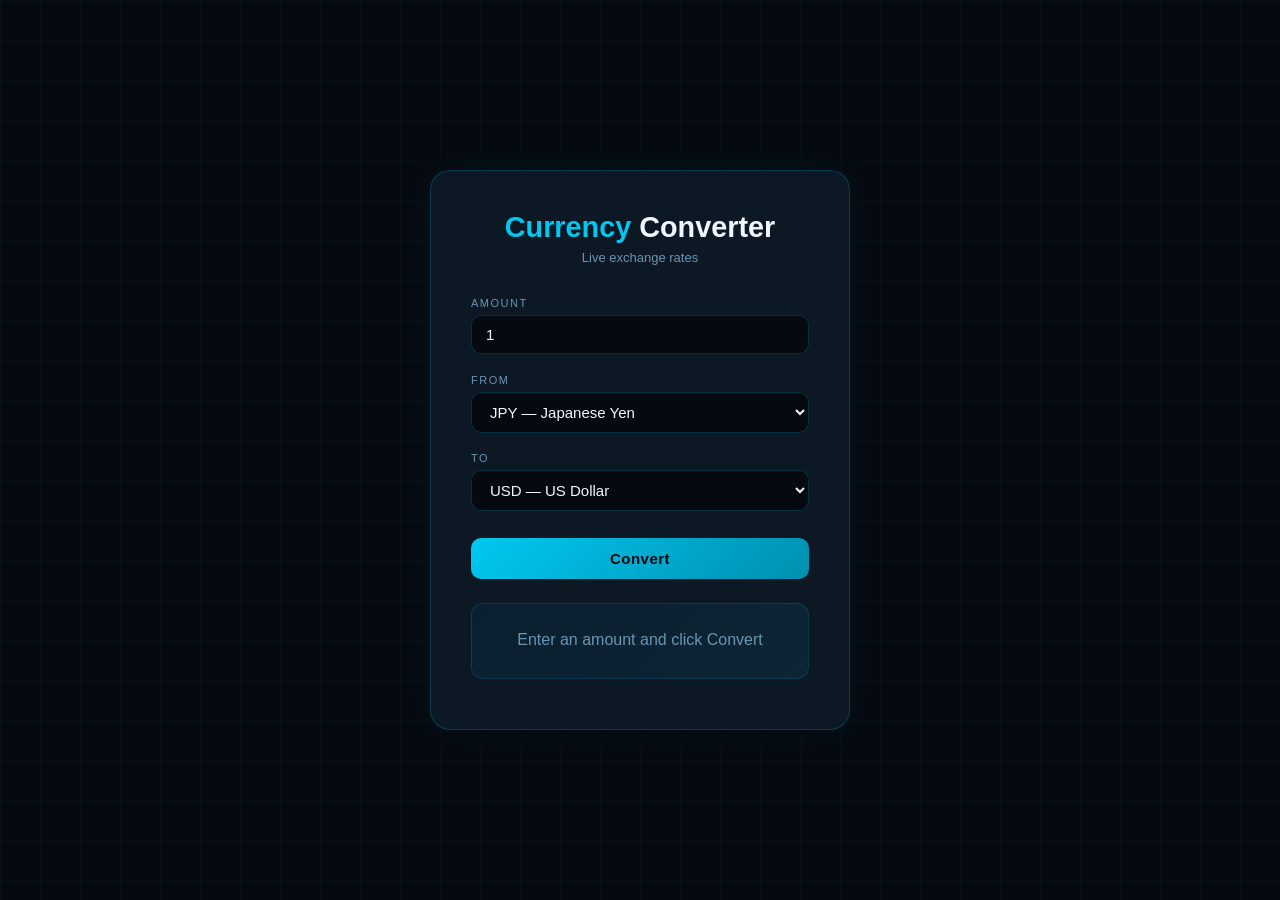
<file: index.html>
<!DOCTYPE html>
<html lang="ja">
<head>
  <meta charset="UTF-8">
  <meta name="viewport" content="width=device-width, initial-scale=1.0">
  <title>Currency Converter</title>
  <link rel="stylesheet" href="style.css">
</head>

<body>

  <div class="container">

    <h1><span>Currency</span> Converter</h1>
    <p class="subtitle">Live exchange rates</p>

    <!-- Amount input -->
    <div class="group">
      <label>Amount</label>
      <input type="number" id="amount" value="1" min="1">
    </div>

    <!-- From currency -->
    <div class="group">
      <label>From</label>
      <select id="from">
        <option value="JPY">JPY — Japanese Yen</option>
        <option value="USD">USD — US Dollar</option>
        <option value="EUR">EUR — Euro</option>
        <option value="NPR">NPR — Nepali Rupee</option>
        <option value="GBP">GBP — British Pound</option>
        <option value="AUD">AUD — Australian Dollar</option>
        <option value="CNY">CNY — Chinese Yuan</option>
        <option value="KRW">KRW — Korean Won</option>
      </select>
    </div>

    <!-- To currency -->
    <div class="group">
      <label>To</label>
      <select id="to">
        <option value="USD">USD — US Dollar</option>
        <option value="JPY">JPY — Japanese Yen</option>
        <option value="EUR">EUR — Euro</option>
        <option value="NPR">NPR — Nepali Rupee</option>
        <option value="GBP">GBP — British Pound</option>
        <option value="AUD">AUD — Australian Dollar</option>
        <option value="CNY">CNY — Chinese Yuan</option>
        <option value="KRW">KRW — Korean Won</option>
      </select>
    </div>

    <!-- Button -->
    <button onclick="convert()">Convert</button>

    <!-- Result -->
    <div class="result" id="result">
      Enter an amount and click Convert
    </div>

    <!-- Error -->
    <p class="error" id="error"></p>

  </div>

  <script src="script.js"></script>
</body>
</html>
</file>
<file: style.css>
* {
  margin: 0;
  padding: 0;
  box-sizing: border-box;
}

body {
  font-family: 'Segoe UI', sans-serif;
  background: #060a10;
  background-image:
    linear-gradient(rgba(0, 200, 240, 0.03) 1px, transparent 1px),
    linear-gradient(90deg, rgba(0, 200, 240, 0.03) 1px, transparent 1px);
  background-size: 40px 40px;
  color: #f0f6ff;
  display: flex;
  justify-content: center;
  align-items: center;
  min-height: 100vh;
}

.container {
  background: #0d1825;
  border: 1px solid rgba(0, 200, 240, 0.2);
  border-radius: 20px;
  padding: 2.5rem;
  width: 100%;
  max-width: 420px;
  text-align: center;
  box-shadow: 0 0 40px rgba(0, 200, 240, 0.05);
}

h1 {
  font-size: 1.8rem;
  color: #f0f6ff;
  margin-bottom: 6px;
}

h1 span {
  color: #00c8f0;
}

.subtitle {
  font-size: 13px;
  color: #6a95b0;
  margin-bottom: 2rem;
}

.group {
  text-align: left;
  margin-bottom: 1.2rem;
}

label {
  display: block;
  font-size: 11px;
  color: #6a95b0;
  text-transform: uppercase;
  letter-spacing: 1.5px;
  margin-bottom: 6px;
}

input,
select {
  width: 100%;
  padding: 10px 14px;
  background: #060a10;
  border: 1px solid rgba(0, 200, 240, 0.2);
  border-radius: 10px;
  color: #f0f6ff;
  font-size: 15px;
  transition: border-color 0.2s;
}

input:focus,
select:focus {
  outline: none;
  border-color: #00c8f0;
}

button {
  width: 100%;
  padding: 12px;
  margin-top: 0.5rem;
  background: linear-gradient(135deg, #00c8f0, #0090b0);
  color: #060a10;
  border: none;
  border-radius: 10px;
  font-size: 15px;
  font-weight: 700;
  cursor: pointer;
  transition: opacity 0.2s, transform 0.1s;
  letter-spacing: 0.5px;
}

button:hover {
  opacity: 0.9;
  transform: translateY(-1px);
}

button:active {
  transform: translateY(0);
}

.result {
  margin-top: 1.5rem;
  padding: 1.4rem;
  background: linear-gradient(135deg, #0a1f30, #0d2535);
  border: 1px solid rgba(0, 200, 240, 0.15);
  border-radius: 12px;
  font-size: 1rem;
  color: #6a95b0;
  line-height: 1.8;
}

.result span {
  display: block;
  font-size: 2rem;
  font-weight: 700;
  color: #00c8f0;
  margin-top: 6px;
  letter-spacing: -0.5px;
}

.result small {
  display: block;
  font-size: 11px;
  color: #4a7090;
  margin-top: 8px;
  letter-spacing: 0.5px;
}

.error {
  color: #ff6b6b;
  font-size: 13px;
  margin-top: 10px;
}

/* Flag emoji next to title */
.title-row {
  margin-bottom: 0.3rem;
}
</file>
